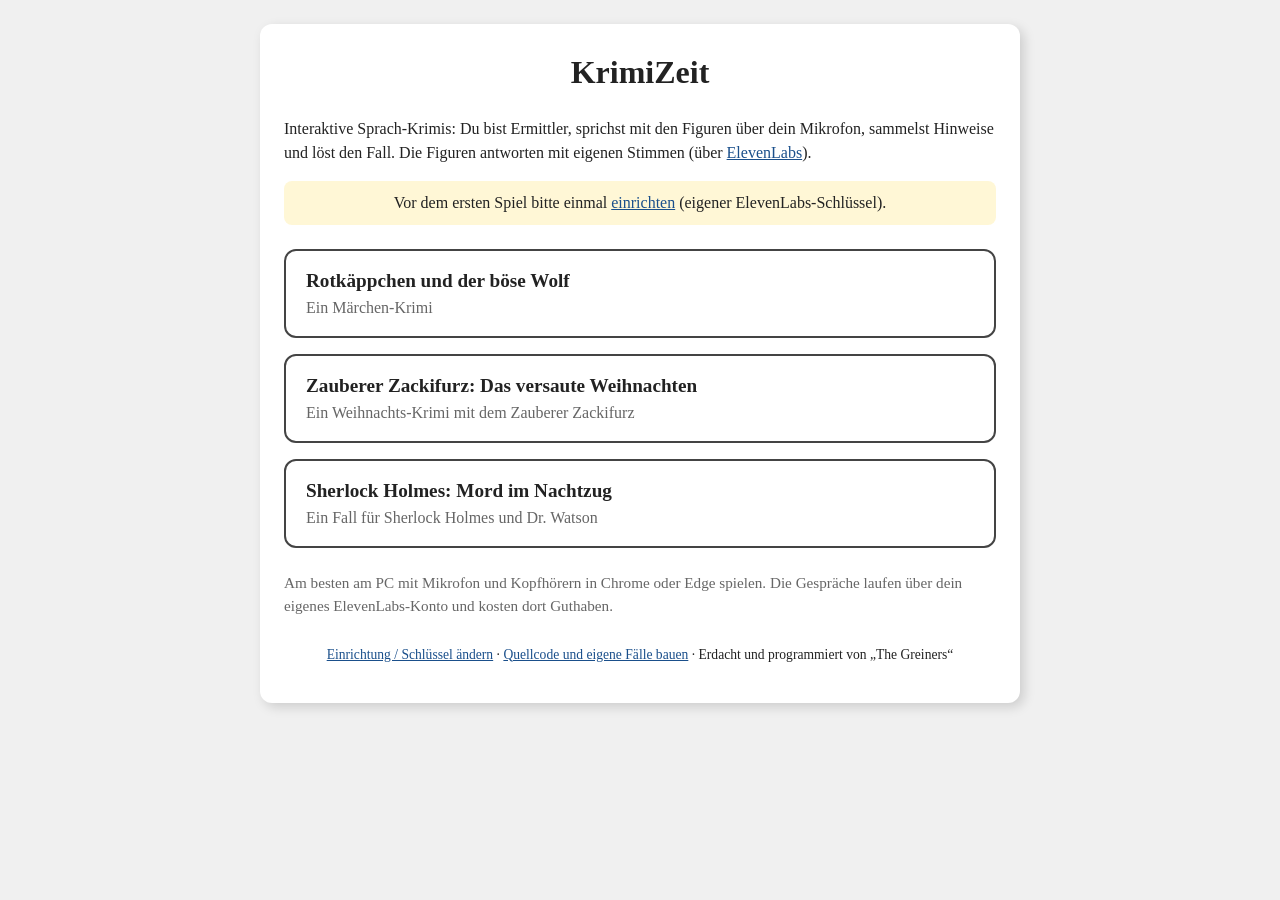
<file: index.html>
<!DOCTYPE html>
<html lang="de">
<head>
    <meta charset="UTF-8">
    <meta name="viewport" content="width=device-width, initial-scale=1">
    <title>KrimiZeit</title>
    <link rel="stylesheet" href="seiten.css">
</head>
<body>
    <main class="karte">
        <h1>KrimiZeit</h1>
        <p>
            Interaktive Sprach-Krimis: Du bist Ermittler, sprichst mit den Figuren über dein Mikrofon,
            sammelst Hinweise und löst den Fall. Die Figuren antworten mit eigenen Stimmen
            (über <a href="https://elevenlabs.io" target="_blank" rel="noopener">ElevenLabs</a>).
        </p>

        <p id="status" class="status"></p>

        <div class="spiele">
            <a class="spiel" href="login.html?fall=rb">
                <b>Rotkäppchen und der böse Wolf</b>
                <span>Ein Märchen-Krimi</span>
            </a>
            <a class="spiel" href="login.html?fall=zz">
                <b>Zauberer Zackifurz: Das versaute Weihnachten</b>
                <span>Ein Weihnachts-Krimi mit dem Zauberer Zackifurz</span>
            </a>
            <a class="spiel" href="login.html?fall=sh2">
                <b>Sherlock Holmes: Mord im Nachtzug</b>
                <span>Ein Fall für Sherlock Holmes und Dr. Watson</span>
            </a>
        </div>

        <p class="hinweis">
            Am besten am PC mit Mikrofon und Kopfhörern in Chrome oder Edge spielen.
            Die Gespräche laufen über dein eigenes ElevenLabs-Konto und kosten dort Guthaben.
        </p>
        <p class="klein">
            <a href="einrichten.html">Einrichtung / Schlüssel ändern</a> ·
            <a href="https://github.com/" id="quelle">Quellcode und eigene Fälle bauen</a> ·
            Erdacht und programmiert von „The Greiners“
        </p>
    </main>

    <script>
        const eingerichtet = localStorage.getItem("krimizeit_schluessel") && localStorage.getItem("krimizeit_agent");
        const status = document.getElementById("status");
        if (eingerichtet) {
            status.textContent = "Eingerichtet. Wähle ein Spiel.";
            status.classList.add("ok");
        } else {
            status.innerHTML = 'Vor dem ersten Spiel bitte einmal <a href="einrichten.html">einrichten</a> (eigener ElevenLabs-Schlüssel).';
        }
        // Link zum Repository aus der GitHub-Pages-Adresse ableiten (<name>.github.io/<repo>/)
        const m = /^([^.]+)\.github\.io$/.exec(location.hostname);
        const repo = location.pathname.split("/").filter(Boolean)[0];
        if (m && repo) document.getElementById("quelle").href = `https://github.com/${m[1]}/${repo}`;
    </script>
</body>
</html>
</file>
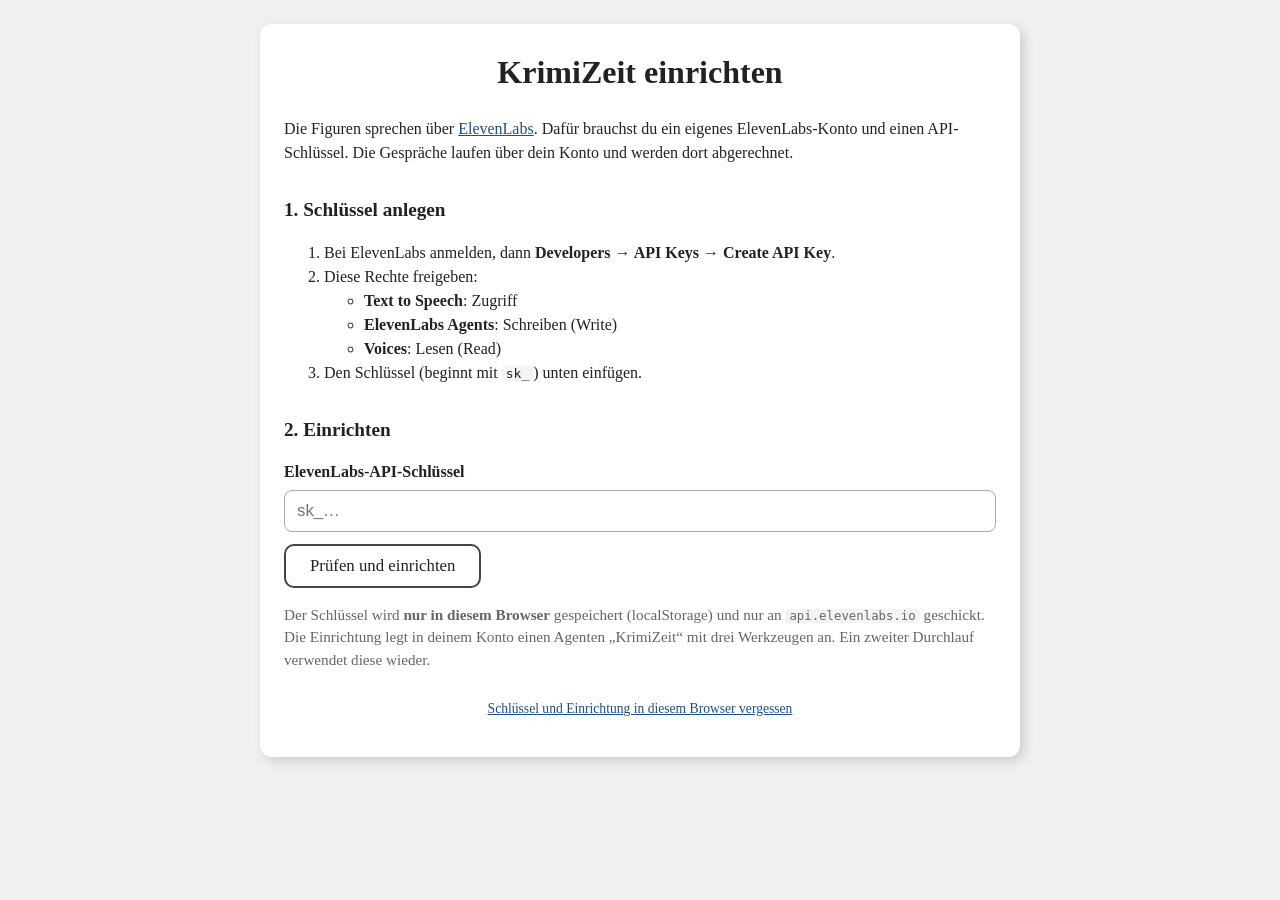
<file: einrichten.html>
<!DOCTYPE html>
<html lang="de">
<head>
    <meta charset="UTF-8">
    <meta name="viewport" content="width=device-width, initial-scale=1">
    <title>KrimiZeit einrichten</title>
    <link rel="stylesheet" href="seiten.css">
</head>
<body>
    <main class="karte">
        <h1>KrimiZeit einrichten</h1>
        <p>
            Die Figuren sprechen über <a href="https://elevenlabs.io" target="_blank" rel="noopener">ElevenLabs</a>.
            Dafür brauchst du ein eigenes ElevenLabs-Konto und einen API-Schlüssel. Die Gespräche
            laufen über dein Konto und werden dort abgerechnet.
        </p>

        <h2>1. Schlüssel anlegen</h2>
        <ol>
            <li>Bei ElevenLabs anmelden, dann <b>Developers → API Keys → Create API Key</b>.</li>
            <li>Diese Rechte freigeben:
                <ul>
                    <li><b>Text to Speech</b>: Zugriff</li>
                    <li><b>ElevenLabs Agents</b>: Schreiben (Write)</li>
                    <li><b>Voices</b>: Lesen (Read)</li>
                </ul>
            </li>
            <li>Den Schlüssel (beginnt mit <code>sk_</code>) unten einfügen.</li>
        </ol>

        <h2>2. Einrichten</h2>
        <form id="formular">
            <label for="schluessel">ElevenLabs-API-Schlüssel</label>
            <input id="schluessel" type="password" autocomplete="off" spellcheck="false" placeholder="sk_…" required>
            <button type="submit" id="los">Prüfen und einrichten</button>
        </form>
        <div id="protokoll" aria-live="polite"></div>

        <p class="hinweis">
            Der Schlüssel wird <b>nur in diesem Browser</b> gespeichert (localStorage) und nur an
            <code>api.elevenlabs.io</code> geschickt. Die Einrichtung legt in deinem Konto einen Agenten
            „KrimiZeit“ mit drei Werkzeugen an. Ein zweiter Durchlauf verwendet diese wieder.
        </p>

        <div id="fertig" hidden>
            <h2>Fertig!</h2>
            <p><a class="knopf" href="index.html">Zu den Spielen</a></p>
        </div>

        <p class="klein">
            <a href="#" id="vergessen">Schlüssel und Einrichtung in diesem Browser vergessen</a>
        </p>
    </main>

    <script>
        const API = "https://api.elevenlabs.io";
        const AGENT_NAME = "KrimiZeit";
        const protokoll = document.getElementById("protokoll");

        function zeile(text, art = "") {
            const p = document.createElement("p");
            p.className = "zeile " + art;
            p.textContent = text;
            protokoll.appendChild(p);
        }

        async function api(key, methode, pfad, body) {
            const res = await fetch(API + pfad, {
                method: methode,
                headers: { "xi-api-key": key, ...(body ? { "Content-Type": "application/json" } : {}) },
                body: body ? JSON.stringify(body) : undefined
            });
            const text = await res.text();
            let daten = {};
            try { daten = text ? JSON.parse(text) : {}; } catch (e) { daten = { roh: text }; }
            if (!res.ok) {
                const d = daten.detail || {};
                const err = new Error(d.message || ("HTTP " + res.status));
                err.status = res.status;
                err.code = d.status || d.code;
                throw err;
            }
            return daten;
        }

        // Fehlende Rechte verstaendlich benennen (ElevenLabs: "missing the permission convai_read")
        function erklaere(err) {
            const m = /permission (\w+)/.exec(err.message || "");
            if (m) {
                const namen = { convai_read: "ElevenLabs Agents (Lesen)", convai_write: "ElevenLabs Agents (Schreiben)",
                                voices_read: "Voices (Lesen)", text_to_speech: "Text to Speech" };
                return "Dem Schlüssel fehlt das Recht „" + (namen[m[1]] || m[1]) + "“. Bitte bei ElevenLabs unter API Keys ergänzen.";
            }
            if (err.status === 401) return "Der Schlüssel wird nicht angenommen. Bitte prüfen, ob er vollständig kopiert ist.";
            return err.message;
        }

        async function einrichten(key) {
            const vorlage = await (await fetch("agent-vorlage.json")).json();

            zeile("Prüfe den Schlüssel …");
            await api(key, "GET", "/v1/convai/agents?page_size=1");
            await api(key, "GET", "/v2/voices?page_size=1");
            zeile("Schlüssel ist in Ordnung.", "ok");

            // Werkzeuge: vorhandene gleichnamige Client-Tools wiederverwenden, sonst anlegen
            zeile("Richte die Werkzeuge ein …");
            const vorhanden = (await api(key, "GET", "/v1/convai/tools?page_size=100")).tools || [];
            const toolIds = [];
            for (const tc of vorlage.tools) {
                const alt = vorhanden.find(t => t.tool_config && t.tool_config.type === "client" && t.tool_config.name === tc.name);
                if (alt) {
                    await api(key, "PATCH", "/v1/convai/tools/" + alt.id, { tool_config: tc });
                    toolIds.push(alt.id);
                } else {
                    toolIds.push((await api(key, "POST", "/v1/convai/tools", { tool_config: tc })).id);
                }
            }
            zeile("Werkzeuge bereit: " + vorlage.tools.map(t => t.name).join(", "), "ok");

            // Agent: gespeicherten oder gleichnamigen wiederverwenden, sonst neu anlegen
            const cfg = JSON.parse(JSON.stringify(vorlage.conversation_config));
            cfg.agent.prompt.tool_ids = toolIds;
            let agentId = localStorage.getItem("krimizeit_agent");
            if (agentId) {
                try { await api(key, "GET", "/v1/convai/agents/" + agentId); }
                catch (e) { agentId = null; }
            }
            if (!agentId) {
                const liste = (await api(key, "GET", "/v1/convai/agents?search=" + encodeURIComponent(AGENT_NAME))).agents || [];
                agentId = (liste.find(a => a.name === AGENT_NAME) || {}).agent_id || null;
            }
            if (agentId) {
                zeile("Aktualisiere den vorhandenen Agenten …");
                await api(key, "PATCH", "/v1/convai/agents/" + agentId, { name: AGENT_NAME, conversation_config: cfg });
            } else {
                zeile("Lege den Agenten „" + AGENT_NAME + "“ an …");
                agentId = (await api(key, "POST", "/v1/convai/agents/create", { name: AGENT_NAME, conversation_config: cfg })).agent_id;
            }
            zeile("Agent bereit.", "ok");

            zeile("Teste die Verbindung …");
            await api(key, "GET", "/v1/convai/conversation/token?agent_id=" + encodeURIComponent(agentId));
            zeile("Verbindung klappt.", "ok");

            localStorage.setItem("krimizeit_schluessel", key);
            localStorage.setItem("krimizeit_agent", agentId);
        }

        document.getElementById("formular").addEventListener("submit", async e => {
            e.preventDefault();
            const knopf = document.getElementById("los");
            const key = document.getElementById("schluessel").value.trim();
            protokoll.innerHTML = "";
            document.getElementById("fertig").hidden = true;
            knopf.disabled = true;
            try {
                await einrichten(key);
                document.getElementById("schluessel").value = "";
                document.getElementById("fertig").hidden = false;
            } catch (err) {
                zeile(erklaere(err), "fehler");
            } finally {
                knopf.disabled = false;
            }
        });

        document.getElementById("vergessen").addEventListener("click", e => {
            e.preventDefault();
            localStorage.removeItem("krimizeit_schluessel");
            localStorage.removeItem("krimizeit_agent");
            protokoll.innerHTML = "";
            zeile("Schlüssel und Agenten-Verweis sind aus diesem Browser entfernt. Der Agent in deinem ElevenLabs-Konto bleibt bestehen.");
        });

        if (localStorage.getItem("krimizeit_schluessel") && localStorage.getItem("krimizeit_agent")) {
            zeile("Dieser Browser ist bereits eingerichtet. Du kannst direkt spielen oder mit einem anderen Schlüssel neu einrichten.", "ok");
            document.getElementById("fertig").hidden = false;
        }
    </script>
</body>
</html>
</file>
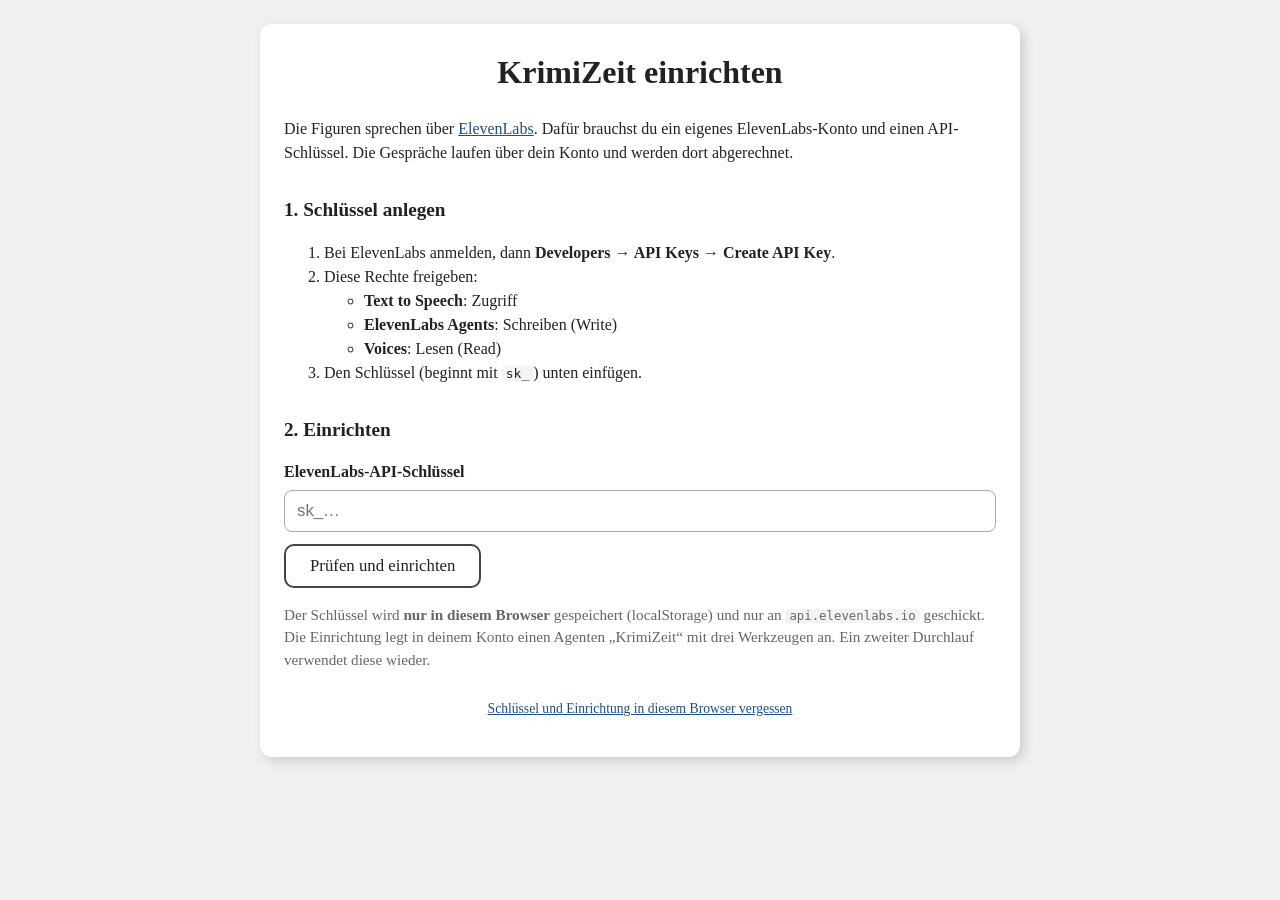
<file: login.html>
<!DOCTYPE html>
<html lang="de">
<head>
    <meta charset="UTF-8">
    <meta name="viewport" content="width=device-width, initial-scale=1">
    <title>KrimiZeit</title>
    <link rel="stylesheet" href="seiten.css">
</head>
<body>
    <main class="karte">
        <h1 id="spielTitel">KrimiZeit</h1>

        <form id="loginForm">
            <label for="name">Dein Name (Vor- und Nachname)</label>
            <input type="text" id="name" required placeholder="Max Mustermann" autocomplete="name">
            <button type="submit">Los geht's</button>
        </form>

        <h2>Spielanleitung</h2>
        <p>
            In diesem interaktiven Abenteuer steuerst du den Verlauf der Geschichte. Gib deinen
            vollständigen Namen in der Form „Max Mustermann“ ein. Mit deinem echten Namen wird es
            viel spannender, du wirst sehen. Hast du schon einmal gespielt, kannst du deinen
            Fortschritt laden.
        </p>
        <p>
            Achte auf Hinweise und klicke auf die Figuren. Mit den meisten kannst du reden (mit dir
            selbst natürlich nicht). Du kannst nur Figuren anklicken, die nicht durchsichtig sind.
            Erscheint bei dir eine Denkblase, bekommst du mit einem Klick eine Idee. Wächst die
            Denkblase, fallen dir weitere Ideen ein.
        </p>
        <p class="hinweis">
            Dein Name und dein Spielstand werden nur in diesem Browser gespeichert.
        </p>
        <p class="klein"><a href="index.html">← Zurück zur Spielauswahl</a></p>
    </main>

    <script>
        // Oeffentliche Fassung: wie login.php/neustart.php, aber mit dem localStorage
        // (Schluessel "krimizeit_spieler_<fall>", gleiche Struktur wie user.json).
        const fall = (new URLSearchParams(location.search).get("fall") || "rb").replace(/[^A-Za-z0-9_-]/g, "");
        const speicher = "krimizeit_spieler_" + fall;

        if (!localStorage.getItem("krimizeit_schluessel") || !localStorage.getItem("krimizeit_agent")) {
            location.replace("einrichten.html");
        }

        fetch(`${fall}/spielVerlauf.json?_=` + Date.now())
            .then(r => r.json())
            .then(d => { if (d[0] && d[0].ueberschrift) document.getElementById("spielTitel").textContent = d[0].ueberschrift; })
            .catch(() => { });

        function ladeAlle() {
            try { return JSON.parse(localStorage.getItem(speicher) || "{}") || {}; } catch (e) { return {}; }
        }

        document.getElementById("loginForm").addEventListener("submit", e => {
            e.preventDefault();
            const name = document.getElementById("name").value.trim();
            if (!name) return;
            const alle = ladeAlle();
            const u = alle[name];
            if (u && u.spielstand != null) {
                if (!confirm(`Spielstand gefunden (${u.spielstand}). Fortsetzen?`)) {
                    alle[name] = { spielstand: "user_1", notizen: [], spielstandV: [0, 0, 0, 0, 0, 0, 0, 0, 0, 0, 0] };
                }
            } else if (!u) {
                alle[name] = { spielstand: null, spielstandV: [] };
            }
            localStorage.setItem(speicher, JSON.stringify(alle));
            location.href = `index2.html?fall=${encodeURIComponent(fall)}&userName=${encodeURIComponent(name)}`;
        });
    </script>
</body>
</html>
</file>
<file: seiten.css>
/* Gemeinsames Aussehen der Rahmenseiten (Start, Einrichten, Anmeldung) der oeffentlichen Fassung */
:root {
    --hintergrund: #f0f0f0;
    --karte: #ffffff;
    --text: #222;
    --leise: #666;
    --rand: #444;
    --akzent: #f7d774;
    --ok: #1a7f37;
    --fehler: #c00;
}
* { box-sizing: border-box; }
body {
    margin: 0;
    padding: 24px 16px;
    font-family: Georgia, "Times New Roman", serif;
    background: var(--hintergrund);
    color: var(--text);
    line-height: 1.5;
}
.karte {
    max-width: 760px;
    margin: 0 auto;
    background: var(--karte);
    border-radius: 12px;
    padding: 24px;
    box-shadow: 4px 4px 12px rgba(0, 0, 0, 0.15);
}
h1 { margin-top: 0; text-align: center; }
h2 { font-size: 1.2em; margin-top: 1.6em; }
a { color: #1a4f8b; }
code { background: #f4f4f4; padding: 0 4px; border-radius: 4px; }
label { display: block; font-weight: bold; margin-bottom: 6px; }
input[type=text], input[type=password] {
    width: 100%;
    padding: 10px 12px;
    font-size: 1.05em;
    border: 1px solid #aaa;
    border-radius: 8px;
    margin-bottom: 12px;
}
button, .knopf {
    display: inline-block;
    background: white;
    border: 2px solid var(--rand);
    border-radius: 10px;
    padding: 10px 24px;
    font-size: 1.05em;
    font-family: inherit;
    color: var(--text);
    cursor: pointer;
    text-decoration: none;
}
button:hover, .knopf:hover { background: var(--akzent); }
button:disabled { opacity: 0.5; cursor: wait; }
.hinweis { color: var(--leise); font-size: 0.95em; }
.klein { font-size: 0.85em; text-align: center; margin-top: 2em; }
.zeile { margin: 4px 0; }
.zeile.ok { color: var(--ok); }
.zeile.ok::before { content: "✓ "; }
.zeile.fehler { color: var(--fehler); font-weight: bold; }
.spiele { display: flex; flex-direction: column; gap: 16px; margin: 24px 0; }
.spiel {
    display: block;
    border: 2px solid var(--rand);
    border-radius: 12px;
    padding: 16px 20px;
    text-decoration: none;
    color: var(--text);
    background: white;
    transition: transform 0.2s ease, background-color 0.2s ease;
}
.spiel:hover { background: var(--akzent); transform: scale(1.02); }
.spiel b { font-size: 1.2em; display: block; }
.spiel span { color: var(--leise); }
.status { text-align: center; padding: 10px; border-radius: 8px; background: #fff7d6; }
.status.ok { background: #e7f6ea; }
</file>
